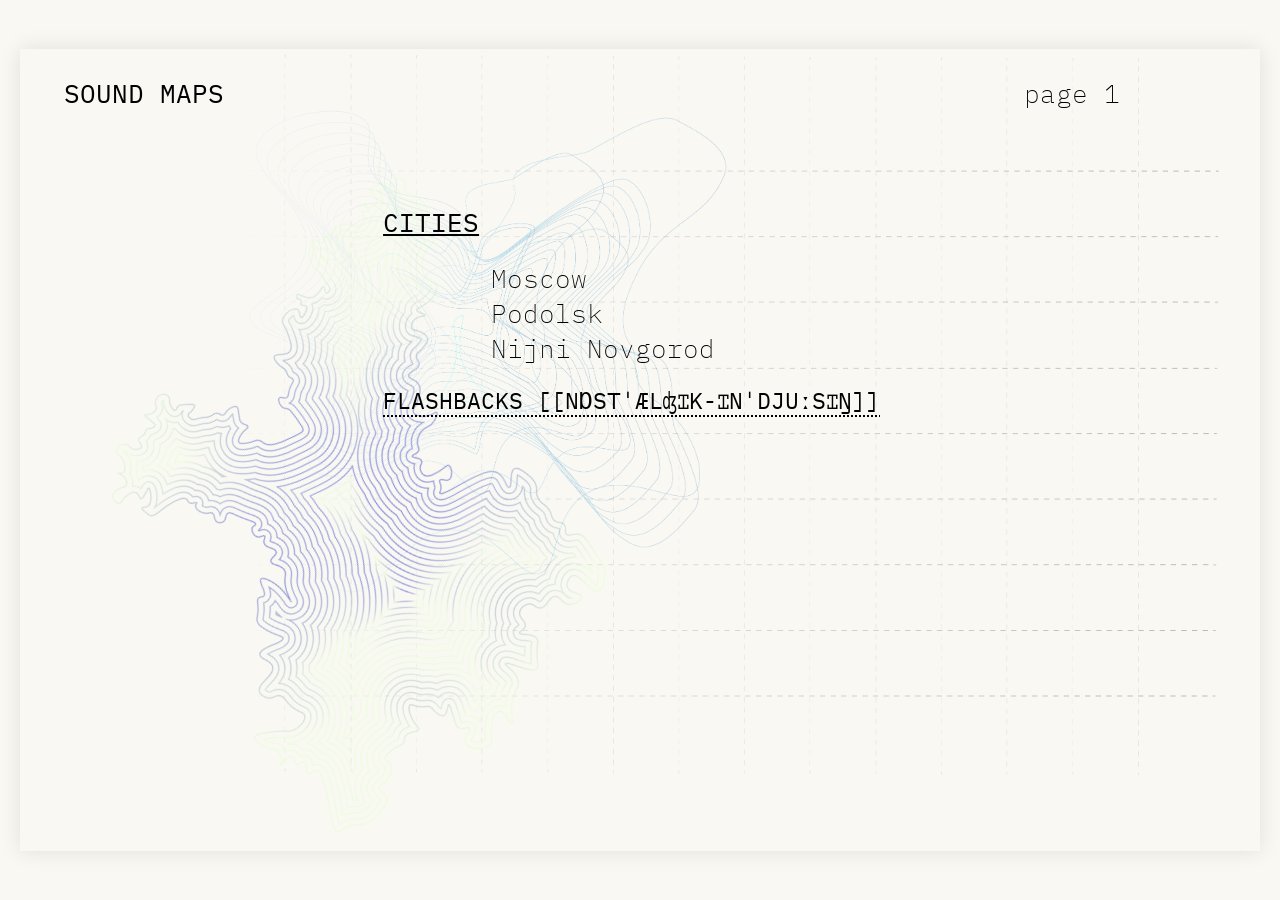
<file: index.html>
<!DOCTYPE html>
<html lang="ru">
<head>
    <meta charset="UTF-8">
    <meta name="viewport" content="width=device-width, initial-scale=1.0, user-scalable=yes">
    <title>Sound Maps — Page 1</title>
    <link rel="stylesheet" href="index.css">
    <link href="https://fonts.googleapis.com/css2?family=IBM+Plex+Mono:wght@200;400;600&display=swap" rel="stylesheet">
</head>
<body>
    <div class="page">
        <!-- Десктопные фоны -->
        <img src="Images/BG1-1.png" class="bg bg-1 desktop-bg" alt="">
        <img src="Images/BG1-2.png" class="bg bg-2 desktop-bg" alt="">
        <img src="Images/BG1-3.png" class="bg bg-3 desktop-bg" alt="">

        <!-- Мобильные фоны -->
        <img src="Images/BG2-1.png" class="bg-mobile bg2-1" alt="">
        <img src="Images/BG1-2.png" class="bg-mobile bg1-2-mobile" alt="">
        <img src="Images/BG1-3.png" class="bg-mobile bg1-3-mobile" alt="">

        <div class="title">sound maps</div>
        <div class="page-number">page 1</div>

        <!-- Десктопный заголовок "cities" -->
        <div class="section-title">cities</div>

        <!-- Мобильный заголовок "cities" с плюсом -->
        <div class="mobile-cities-header">
            <span class="cities-text">CITIES</span>
            <span class="cities-toggle">+</span>
        </div>

        <!-- Список городов (одинаков для обеих версий) -->
        <div class="city-list">
            <div class="city" data-city="Moscow">Moscow</div>
            <div class="city" data-city="Podolsk">Podolsk</div>
            <div class="city" data-city="Nijni Novgorod">Nijni Novgorod</div>
        </div>

        <div class="flashbacks">flashbacks [[nɒstˈælʤɪk-ɪnˈdjuːsɪŋ]]</div>
    </div>
    <script src="index.js"></script>
</body>
</html>
</file>
<file: index.css>
* {
    margin: 0;
    padding: 0;
    box-sizing: border-box;
    user-select: none;
}

body {
    background: #FAF8F3;
    font-family: 'IBM Plex Mono', monospace;
    display: flex;
    justify-content: center;
    align-items: center;
    min-height: 100vh;
    padding: 20px;
}

/* Десктопная версия */
.page {
    position: relative;
    width: 100%;
    max-width: 1728px;
    margin: 0 auto;
    background-color: #FAF8F3;
    aspect-ratio: 1728 / 1117;
    overflow: hidden;
    box-shadow: 0 0 20px rgba(0,0,0,0.1);
}

/* Десктопные фоны */
.bg {
    position: absolute;
    pointer-events: none;
}
.bg-1 {
    width: 100%;
    height: auto;
    left: 0;
    top: 0;
    opacity: 0.28;
    object-fit: cover;
}
.bg-2 {
    width: 49.4%;
    height: auto;
    left: 2.58%;
    top: 15.48%;
    transform: rotate(-27.53deg);
    opacity: 1;
}
.bg-3 {
    width: 45.3%;
    height: auto;
    left: 14.44%;
    top: 6.04%;
    opacity: 0.33;
}

/* Десктопные тексты */
.title {
    position: absolute;
    top: 4.02%;
    left: 3.58%;
    font-weight: 400;
    font-size: clamp(20px, 2vw, 34.51px);
    line-height: 1;
    text-transform: uppercase;
    color: #000;
}
.page-number {
    position: absolute;
    top: 4.02%;
    right: 11.32%;
    font-weight: 200;
    font-size: clamp(20px, 2vw, 34.51px);
    line-height: 1;
    color: #000;
}
.section-title {
    position: absolute;
    top: 20.04%;
    left: 29.28%;
    font-weight: 400;
    font-size: clamp(20px, 2vw, 34.51px);
    line-height: 1;
    text-transform: uppercase;
    text-decoration: underline;
    color: #000;
}
.city-list {
    position: absolute;
    top: 27.1%;
    left: 38.0%;
}
.city {
    font-weight: 200;
    font-size: clamp(20px, 2vw, 34.51px);
    line-height: 1;
    color: #000;
    margin-bottom: 4.03%;
    cursor: pointer;
    width: fit-content;
}
.city:last-child {
    margin-bottom: 0;
}
.city:hover {
    opacity: 0.7;
    transform: translateX(5px);
}
.flashbacks {
    position: absolute;
    top: 42.35%;
    left: 29.28%;
    font-weight: 400;
    font-size: clamp(16px, 1.8vw, 34.51px);
    line-height: 1;
    text-transform: uppercase;
    text-decoration: underline dotted;
    text-decoration-thickness: 7.5%;
    text-underline-offset: 25%;
    color: #000;
    cursor: pointer;
    width: fit-content;
    white-space: nowrap;
}
.flashbacks:hover {
    opacity: 0.7;
    transform: translateX(5px);
}

/* Мобильные фоны – скрыты по умолчанию */
.bg-mobile {
    display: none;
}
.mobile-cities-header {
    display: none;
}

/* ========== МОБИЛЬНАЯ ВЕРСИЯ (АБСОЛЮТНОЕ ПОЗИЦИОНИРОВАНИЕ) ========== */
@media (max-width: 480px) {
    body {
        padding: 0;
        background: #FAF8F3;
    }
    .page {
        width: 393px;
        height: 852px;
        max-width: none;
        aspect-ratio: auto;
        overflow: hidden;
        box-shadow: none;
        background-color: #FAF8F3;
        margin: 0 auto;
        position: relative;
    }

    /* Скрываем десктопные фоны */
    .desktop-bg {
        display: none;
    }

    /* Мобильные фоны */
    .bg-mobile {
        display: block;
        position: absolute;
        pointer-events: none;
    }
    .bg2-1 {
        top: 0;
        left: 0;
        width: 100%;
        height: auto;
        z-index: 0;
        opacity: 0.28;
    }
    .bg1-2-mobile {
        width: 473.78px;
        height: 522.87px;
        top: 264.99px;
        left: -167.88px;
        transform: rotate(27.53deg);
        opacity: 1;
        z-index: 1;
    }
    .bg1-3-mobile {
        width: 462.37px;
        height: 407.15px;
        top: 84.67px;
        left: -88.16px;
        opacity: 0.33;
        z-index: 1;
    }

    /* Текст sound maps */
    .title {
        position: absolute;
        top: 63.67px;
        left: 34.48px;
        font-size: 20px;
        white-space: nowrap;
        z-index: 2;
    }
    /* Номер страницы */
    .page-number {
        position: absolute;
        top: 63.67px;
        left: auto;
        right: 34.48px;
        font-size: 16px;
        font-weight: 200;
        z-index: 2;
    }

    /* Скрываем десктопный заголовок cities */
    .section-title {
        display: none;
    }

    /* Мобильный заголовок cities */
    .mobile-cities-header {
        display: flex;
        position: absolute;
        top: 199.96px;
        left: 34.48px;
        align-items: baseline;
        gap: 8px;
        cursor: pointer;
        z-index: 10;
    }
    .cities-text {
        font-size: 20px;
        font-weight: 400;
        text-decoration: underline;
    }
    .cities-toggle {
        font-size: 24px;
        border: 1.5px solid #000;
        width: 19.27px;
        height: 19.27px;
        display: inline-flex;
        align-items: center;
        justify-content: center;
    }

    /* Список городов (по умолчанию скрыт) */
    .city-list {
        position: absolute;
        top: 250px;
        left: 112.07px;
        display: none;
        flex-direction: column;
        gap: 20px;
        z-index: 10;
        background: transparent;
    }
    .city-list.open {
        display: flex;
    }
    .city {
        font-size: 20px;
        white-space: nowrap;
        margin: 0;
    }
    .city:hover {
        transform: none;
    }

    /* Кнопка flashbacks (изначальное положение) */
    .flashbacks {
        position: absolute;
        top: 244px;
        left: 34.48px;
        width: auto;
        max-width: calc(100% - 68px);
        font-size: 20px;
        white-space: normal;
        word-break: break-word;
        z-index: 10;
        transition: top 0.3s ease;
    }
    .flashbacks:hover {
        transform: none;
    }
}
</file>
